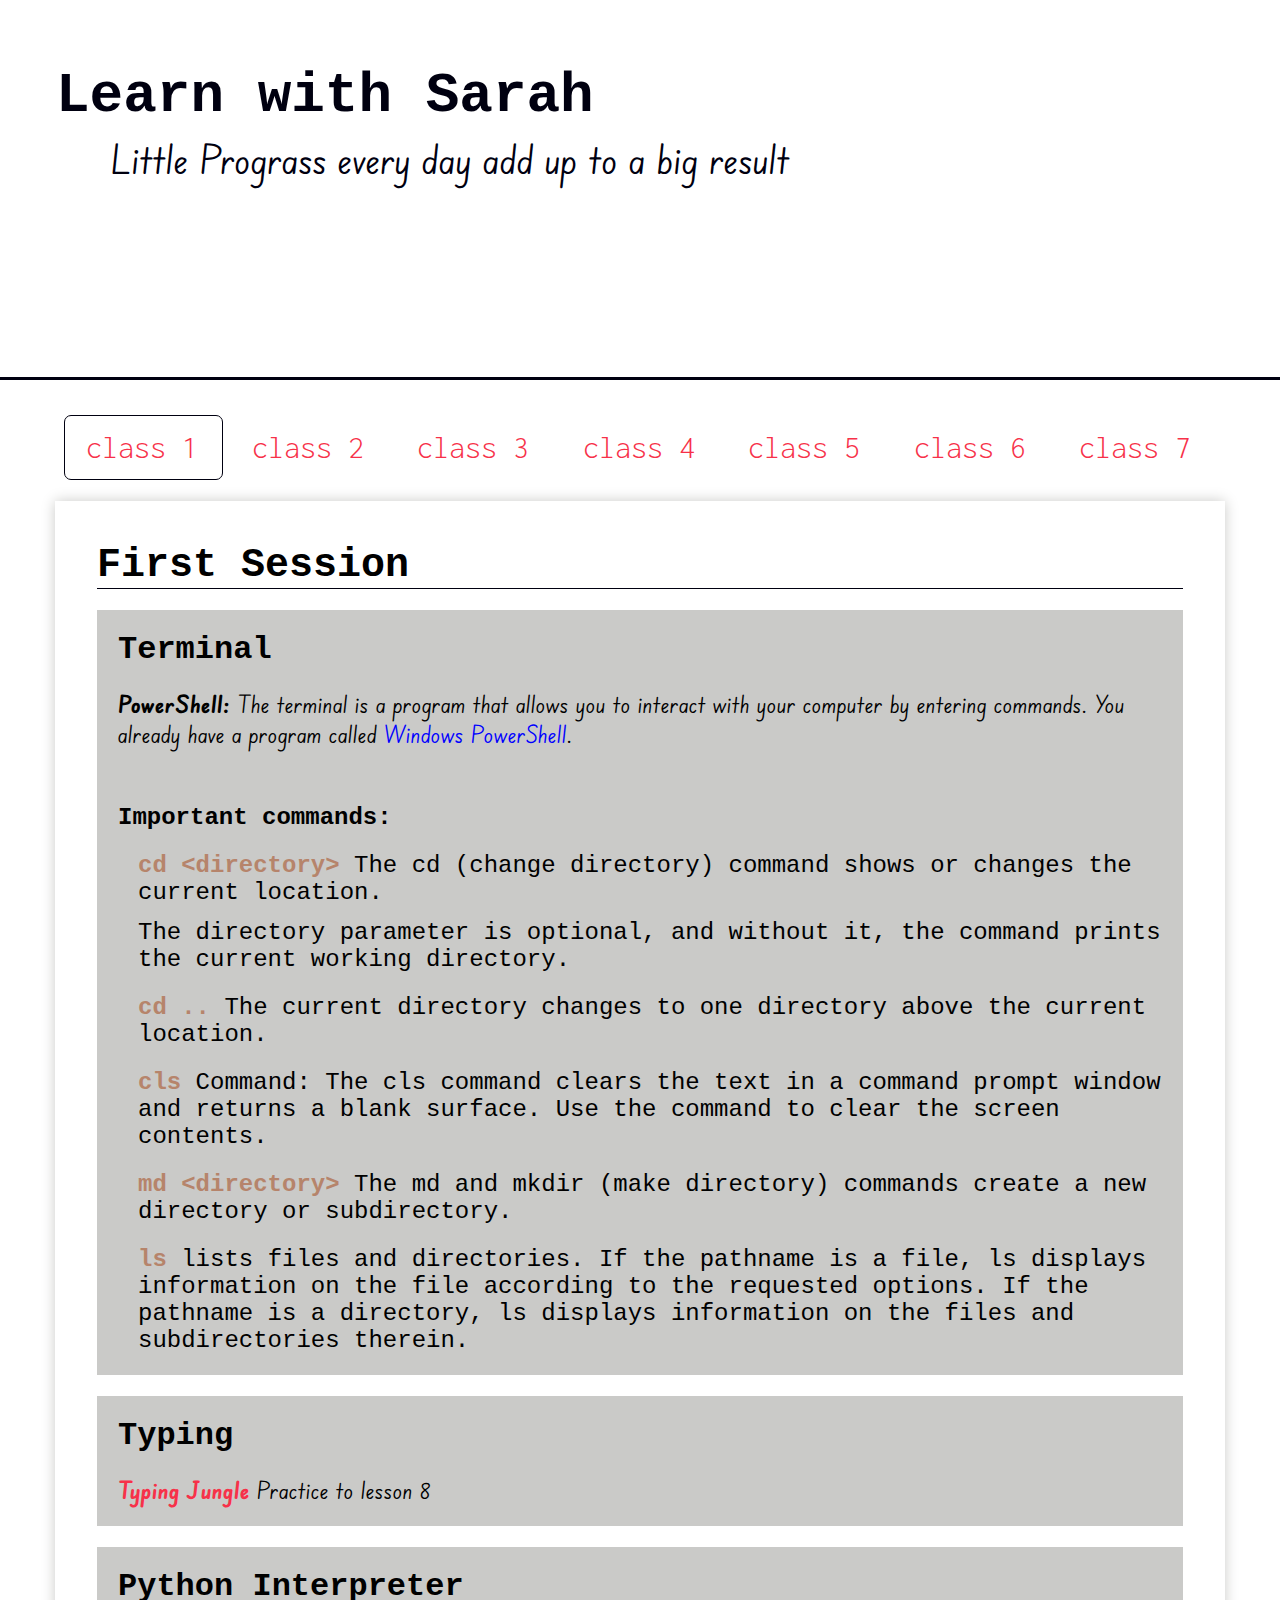
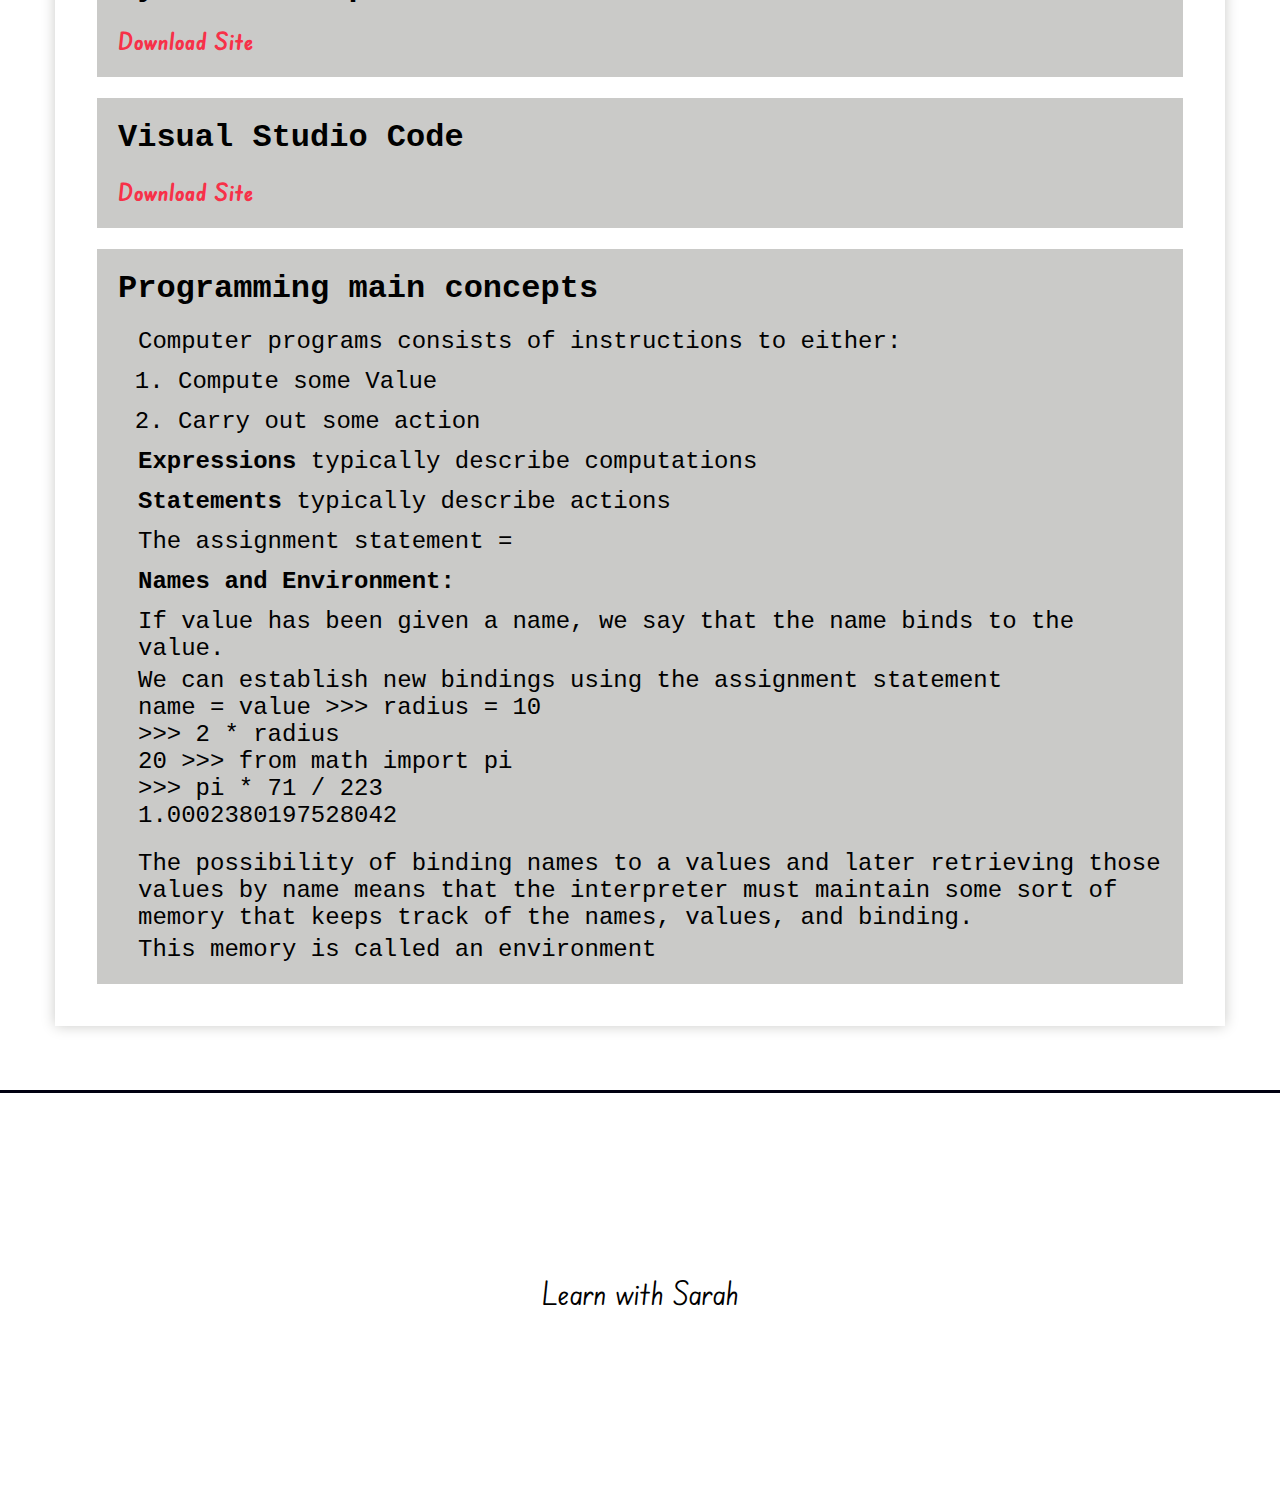
<file: index.html>
<!DOCTYPE html>
<html lang="en">
  <head>
    <meta charset="UTF-8" />
    <meta name="viewport" content="width=device-width, initial-scale=1.0" />
    <meta http-equiv="cache-control" content="no-cache" />
    <meta http-equiv="expires" content="0" />
    <meta http-equiv="pragma" content="no-cache" />
    <title>Learn</title>
    <link rel="stylesheet" href="css/utilities.css" />
    <link rel="stylesheet" href="css/style.css" />
  </head>
  <body>
    <header class="main-header">
      <section>
        <h1>Learn with <span>Sarah</span></h1>
        <p>Little Prograss every day add up to a big result</p>
      </section>
    </header>
    <main>
      <nav class="navigation-bar">
        <div class="class active"><a href="index.html">class 1</a></div>
        <div class="class"><a href="classes/class2.html">class 2</a></div>
        <div class="class"><a href="#">class 3</a></div>
        <div class="class"><a href="#">class 4</a></div>
        <div class="class"><a href="#">class 5</a></div>
        <div class="class"><a href="#">class 6</a></div>
        <div class="class"><a href="#">class 7</a></div>
      </nav>
      <section class="content-container">
        <header class="m-all border-bottom">
          <h2>First Session</h2>
        </header>
        <article class="m-all p-all">
          <h3 class="monospace f-size-2">Terminal</h3>
          <p class="edufont f-size-small m-t">
            <b>PowerShell:</b> The terminal is a program that allows you to
            interact with your computer by entering commands. You already have a
            program called <span class="program">Windows PowerShell</span>.
          </p>
          <h4 class="monospace f-size-small b-m-t">
            <b>Important commands:</b>
          </h4>
          <ul class="monospace f-size-small m-t">
            <li class="m-t">
              <b class="code">cd &lt;directory&gt;</b> The cd (change directory)
              command shows or changes the current location.
            </li>
            <li>
              The directory parameter is optional, and without it, the command
              prints the current working directory.
            </li>
            <li class="m-t">
              <b class="code">cd ..</b> The current directory changes to one
              directory above the current location.
            </li>

            <li class="m-t">
              <b class="code">cls</b> Command: The cls command clears the text
              in a command prompt window and returns a blank surface. Use the
              command to clear the screen contents.
            </li>
            <li class="m-t">
              <b class="code">md &lt;directory&gt;</b> The md and mkdir (make
              directory) commands create a new directory or subdirectory.
            </li>
            <li class="m-t">
              <b class="code">ls</b> lists files and directories. If the
              pathname is a file, ls displays information on the file according
              to the requested options. If the pathname is a directory, ls
              displays information on the files and subdirectories therein.
            </li>
          </ul>
        </article>
        <article class="m-all p-all">
          <h3 class="monospace f-size-2">Typing</h3>
          <!-- https://www.edclub.com/library/typing-jungle -->
          <p class="edufont f-size-small m-t">
            <b
              ><a href="https://www.edclub.com/library/typing-jungle"
                >Typing Jungle</a
              ></b
            >
            Practice to lesson 8
          </p>
        </article>
        <article class="m-all p-all">
          <h3 class="monospace f-size-2">Python Interpreter</h3>
          <p class="edufont f-size-small m-t">
            <b><a href="https://www.python.org/downloads/">Download Site</a></b>
          </p>
        </article>
        <article class="m-all p-all">
          <h3 class="monospace f-size-2">Visual Studio Code</h3>
          <p class="edufont f-size-small m-t">
            <b
              ><a href="https://code.visualstudio.com/download"
                >Download Site</a
              ></b
            >
          </p>
        </article>
        <article class="m-all p-all">
          <h3 class="monospace f-size-2">Programming main concepts</h3>
          <ul class="monospace f-size-small m-t">
            <li>
              Computer programs consists of instructions to either:
              <ol>
                <li>Compute some Value</li>
                <li>Carry out some action</li>
              </ol>
            </li>
            <li><b>Expressions </b>typically describe computations</li>
            <li><b>Statements </b>typically describe actions</li>
            <li>The assignment statement <code class="code-block">=</code></li>
            <li><b>Names and Environment:</b></li>
            <li>
              <p>
                if value has been given a name, we say that the name binds to
                the value.
              </p>
              <p>
                We can establish new bindings using the assignment statement
              </p>
              <code class="code-block d-block m-t">name = value</code>
              <code class="code-block d-block m-t">
                >>> radius = 10 <br />
                >>> 2 * radius <br />
                20
              </code>
              <code class="code-block d-block m-t">
                >>> from math import pi <br />
                >>> pi * 71 / 223 <br />
                1.0002380197528042
              </code>
              <p class="m-t">
                The possibility of binding names to a values and later
                retrieving those values by name means that the interpreter must
                maintain some sort of memory that keeps track of the names,
                values, and binding.
              </p>
              <p>This memory is called an environment</p>
            </li>
          </ul>
        </article>
      </section>
    </main>
    <footer class="d-flex flex-center">
      <p class="edufont f-size-2 m-t">Learn with Sarah</p>
    </footer>
  </body>
</html>
</file>
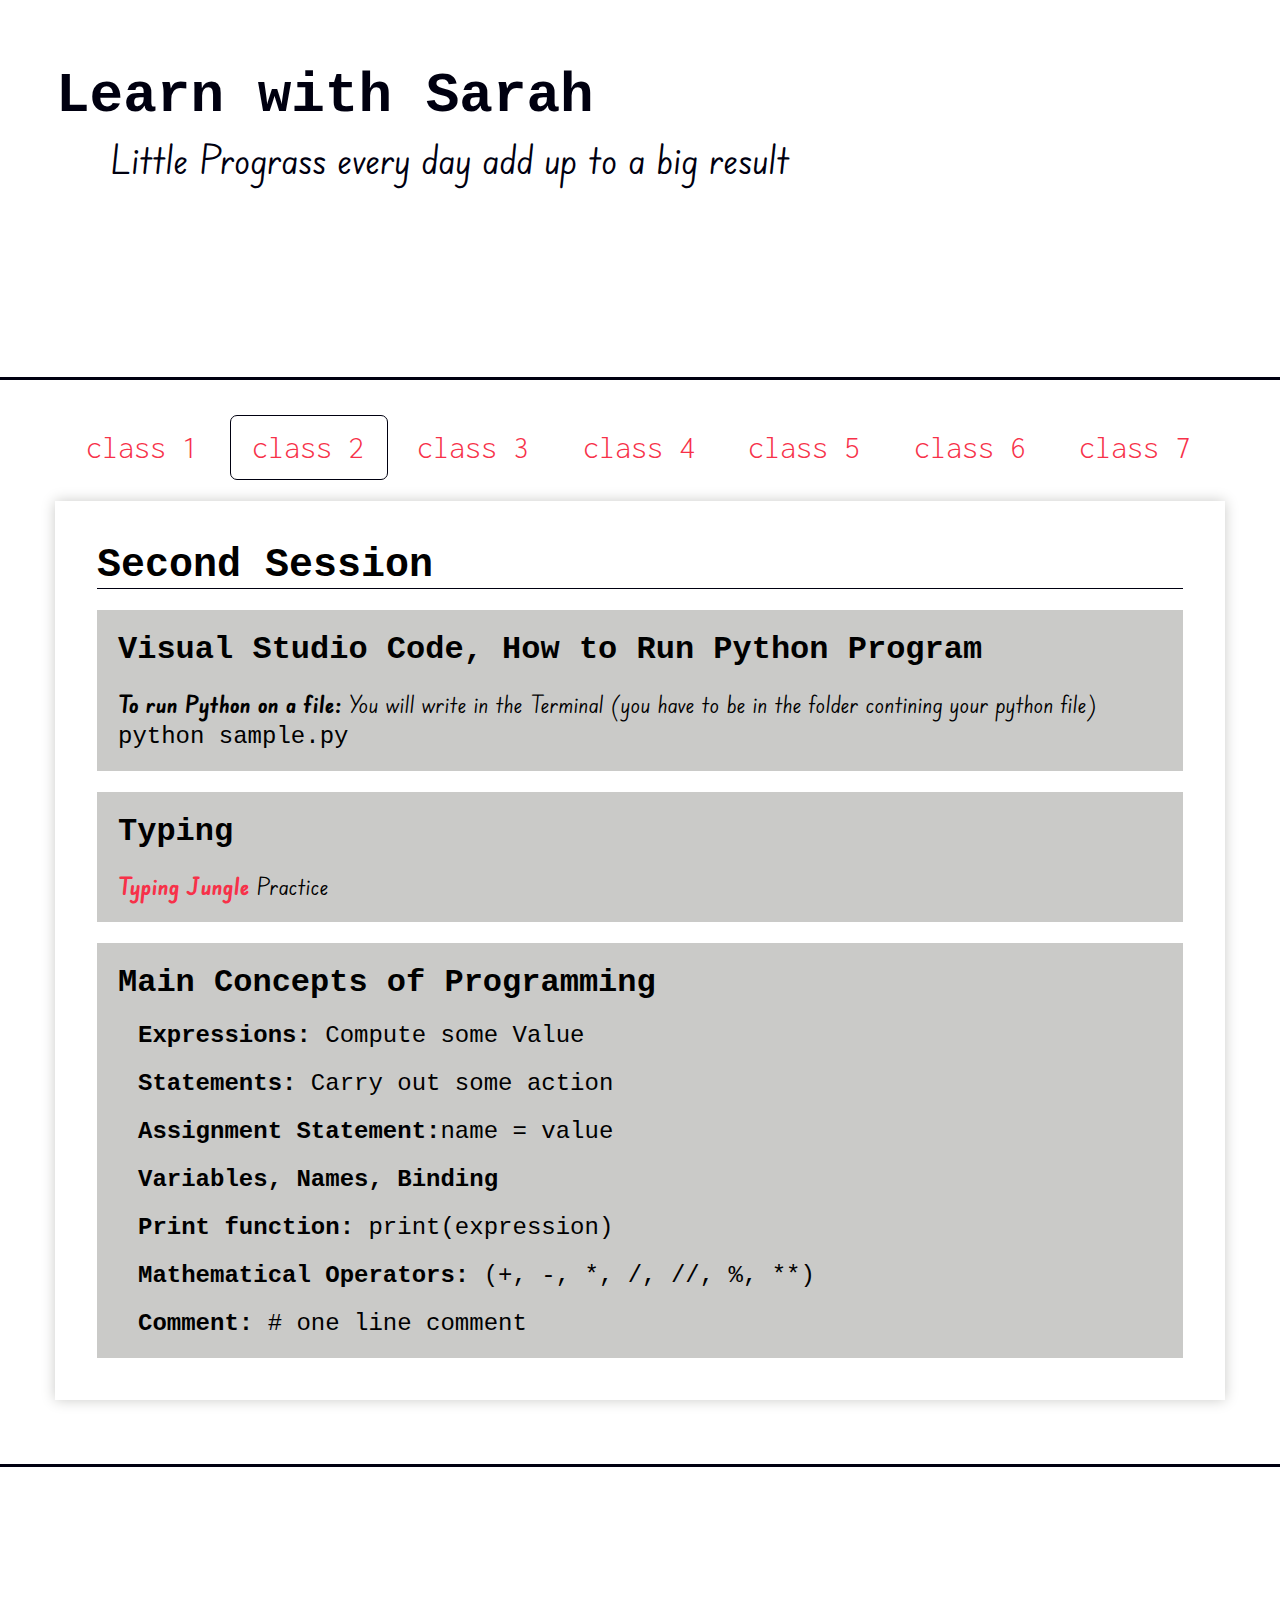
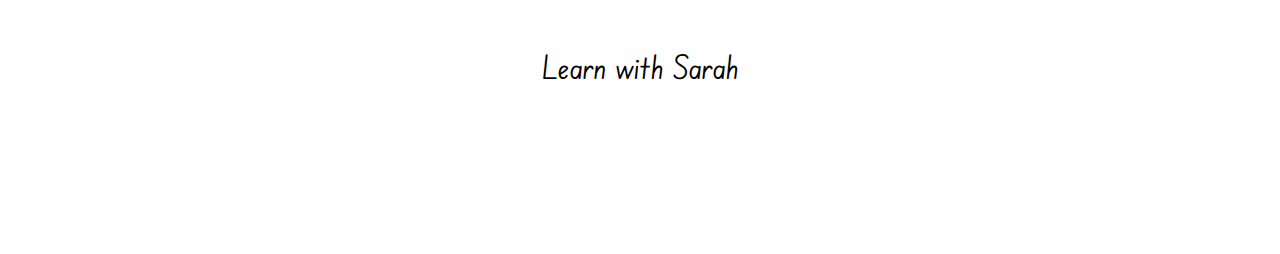
<file: classes/class2.html>
<!DOCTYPE html>
<html lang="en">
  <head>
    <meta charset="UTF-8" />
    <meta name="viewport" content="width=device-width, initial-scale=1.0" />
    <meta http-equiv="cache-control" content="no-cache" />
    <meta http-equiv="expires" content="0" />
    <meta http-equiv="pragma" content="no-cache" />
    <title>Learn</title>
    <link rel="stylesheet" href="../css/utilities.css" />
    <link rel="stylesheet" href="../css/style.css" />
  </head>
  <body>
    <header class="main-header">
      <section>
        <h1>Learn with <span>Sarah</span></h1>
        <p>Little Prograss every day add up to a big result</p>
      </section>
    </header>
    <main>
      <nav class="navigation-bar">
        <div class="class">
          <a href="../index.html">class 1</a>
        </div>
        <div class="class active"><a href="class2.html">class 2</a></div>
        <div class="class"><a href="#">class 3</a></div>
        <div class="class"><a href="#">class 4</a></div>
        <div class="class"><a href="#">class 5</a></div>
        <div class="class"><a href="#">class 6</a></div>
        <div class="class"><a href="#">class 7</a></div>
      </nav>
      <section class="content-container">
        <header class="m-all border-bottom">
          <h2>Second Session</h2>
        </header>
        <article class="m-all p-all">
          <h3 class="monospace f-size-2">
            Visual Studio Code, How to Run Python Program
          </h3>
          <p class="edufont f-size-small m-t">
            <b>to run Python on a file:</b> You will write in the Terminal (you
            have to be in the folder contining your python file)
            <code class="code-block d-block m-t">python sample.py</code>
          </p>
        </article>
        <article class="m-all p-all">
          <h3 class="monospace f-size-2">Typing</h3>
          <!-- https://www.edclub.com/library/typing-jungle -->
          <p class="edufont f-size-small m-t">
            <b
              ><a href="https://www.edclub.com/library/typing-jungle"
                >Typing Jungle</a
              ></b
            >
            Practice
          </p>
        </article>
        <article class="m-all p-all">
          <h3 class="monospace f-size-2">Main Concepts of Programming</h3>
          <ul class="monospace f-size-small m-t">
            <li>
              <p class="m-t"><b>Expressions:</b> Compute some Value</p>
            </li>
            <li>
              <p class="m-t"><b>Statements:</b> Carry out some action</p>
            </li>
            <li>
              <p class="m-t">
                <b>Assignment Statement:</b
                ><code class="code-block d-block m-t">name = value</code>
              </p>
            </li>
            <li>
              <p class="m-t">
                <b>Variables, Names, Binding</b>
              </p>
            </li>
            <li>
              <p class="m-t">
                <b>print function:</b>
                <code class="code-block d-block m-t">print(expression)</code>
              </p>
            </li>
            <li>
              <p class="m-t">
                <b>Mathematical Operators:</b> (+, -, *, /, //, %, **)
              </p>
            </li>
            <li>
              <p class="m-t">
                <b>Comment:</b>
                <code class="code-block d-block m-t"># one line comment</code>
              </p>
            </li>
          </ul>
        </article>
      </section>
    </main>
    <footer class="d-flex flex-center">
      <p class="edufont f-size-2 m-t">Learn with Sarah</p>
    </footer>
  </body>
</html>
</file>
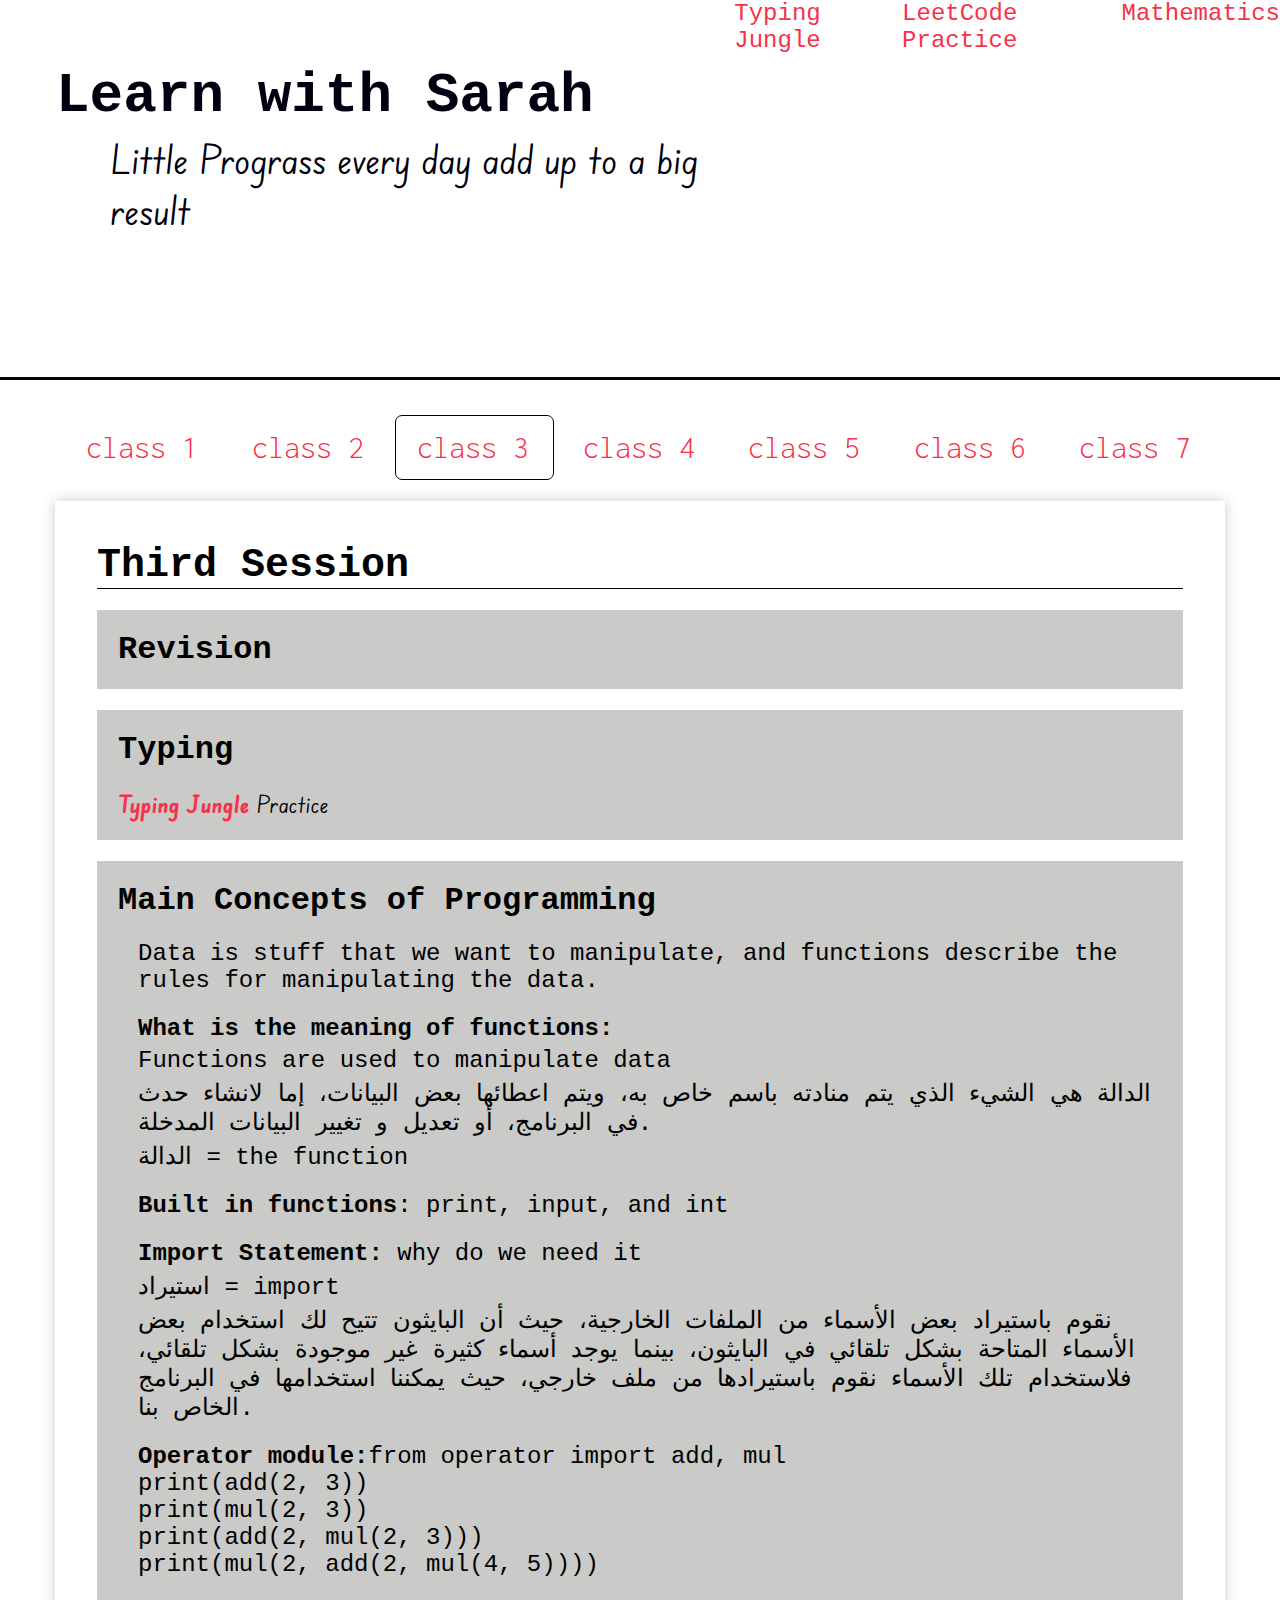
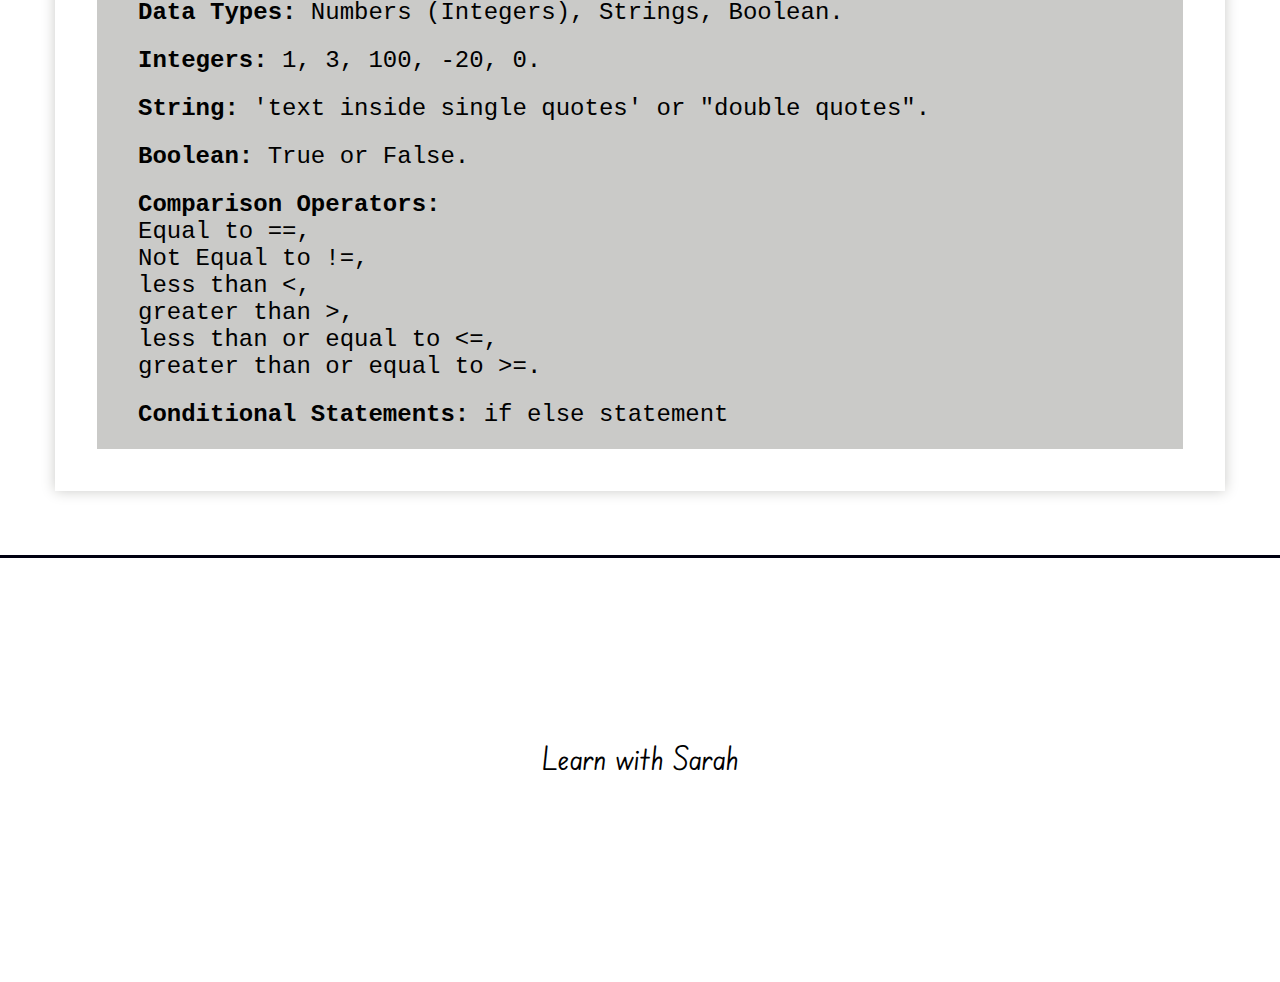
<file: classes/class3.html>
<!DOCTYPE html>
<html lang="en">
  <head>
    <meta charset="UTF-8" />
    <meta name="viewport" content="width=device-width, initial-scale=1.0" />
    <meta http-equiv="cache-control" content="no-cache" />
    <meta http-equiv="expires" content="0" />
    <meta http-equiv="pragma" content="no-cache" />
    <title>Learn</title>
    <link rel="stylesheet" href="../css/utilities.css" />
    <link rel="stylesheet" href="../css/style.css" />
  </head>
  <body>
    <header class="main-header d-flex direction-column justfy-content-between">
      <section>
        <h1>Learn with <span>Sarah</span></h1>
        <p>Little Prograss every day add up to a big result</p>
      </section>
      <nav
        class="parallel-programs monospace d-flex wrap medium-gap f-size-small"
      >
        <div><a href="#">Typing Jungle</a></div>
        <div><a href="#">LeetCode Practice</a></div>
        <div><a href="#">Mathematics</a></div>
      </nav>
    </header>
    <main>
      <nav class="navigation-bar">
        <div class="class"><a href="../index.html">class 1</a></div>
        <div class="class"><a href="class2.html">class 2</a></div>
        <div class="class active"><a href="class3.html">class 3</a></div>
        <div class="class"><a href="#">class 4</a></div>
        <div class="class"><a href="#">class 5</a></div>
        <div class="class"><a href="#">class 6</a></div>
        <div class="class"><a href="#">class 7</a></div>
      </nav>
      <section class="content-container">
        <header class="m-all border-bottom">
          <h2>Third Session</h2>
        </header>
        <article class="m-all p-all">
          <h3 class="monospace f-size-2">Revision</h3>
        </article>
        <article class="m-all p-all">
          <h3 class="monospace f-size-2">Typing</h3>
          <!-- https://www.edclub.com/library/typing-jungle -->
          <p class="edufont f-size-small m-t">
            <b
              ><a href="https://www.edclub.com/library/typing-jungle"
                >Typing Jungle</a
              ></b
            >
            Practice
          </p>
        </article>
        <article class="m-all p-all">
          <h3 class="monospace f-size-2">Main Concepts of Programming</h3>
          <ul class="monospace f-size-small m-t">
            <li>
              <p class="m-t important-text">Data is stuff that we want to manipulate, and functions describe the rules for manipulating the data.</p>
            </li>
            <li>
              <p class="m-t"><b>What is the meaning of functions:</b></p>
              <p>functions are used to manipulate data</p>
              <!-- <p class="arabic-direction">الدالة هي الشيء الذي يتم منادته واعطائه بعض البيانات، إما لإحداث تغيير أو إنشاء حدث في البرنامج، أو تعديل وتغيير البيانات.</p> -->
              <p class="arabic-direction">الدالة هي الشيء الذي يتم منادته باسم خاص به، ويتم اعطائها بعض البيانات، إما لانشاء حدث في البرنامج، أو تعديل و تغيير البيانات المدخلة.</p>
              <p class="arabic-direction">الدالة = the function</p>
            </li>
            <li>
              <p class="m-t"><b>Built in functions</b>:</b> <span class="built-in-function">print</span>, <span class="built-in-function">input</span>, and <span class="built-in-function">int</span></p>
            </li>
            <li>
              <p class="m-t"><b>Import Statement:</b> why do we need it</p>
              <p class="arabic-direction">استيراد = import</p>
              <p class="arabic-direction">نقوم باستيراد بعض الأسماء من الملفات الخارجية، حيث أن البايثون تتيح لك استخدام بعض الأسماء المتاحة بشكل تلقائي في البايثون، بينما يوجد أسماء كثيرة غير موجودة بشكل تلقائي، فلاستخدام تلك الأسماء نقوم باستيرادها من ملف خارجي، حيث يمكننا استخدامها في البرنامج الخاص بنا.</p>
            </li>
            <li>
                <p class="m-t">
                  <b>operator module:</b
                  ><code class="code-block d-block m-t">from operator import add, mul<br>
                    print(add(2, 3))<br>
                    print(mul(2, 3))<br>
                    print(add(2, mul(2, 3)))<br>
                    print(mul(2, add(2, mul(4, 5))))</code>
                </p>
              </li>
              <li>
                <p class="m-t">
                  <b>Data Types:</b> Numbers (Integers), Strings, Boolean.
                </p>
                <p class="m-t"> <b>Integers:</b> 1, 3, 100, -20, 0. </p>
                <p class="m-t"> <b>String:</b> 'text inside single quotes' or "double quotes". </p>
                <p class="m-t"> <b>Boolean:</b> True or False. </p>
                <p class="m-t"> <b>Comparison Operators:</b><br> 
                  Equal to <span class="operators">==</span>, <br>
                  Not Equal to <span class="operators">!=</span>, <br>
                  less than <span class="operators">&lt;</span>, <br>
                  greater than <span class="operators">&gt;</span>, <br>
                  less than or equal to <span class="operators">&lt;=</span>, <br>
                  greater than or equal to <span class="operators">&gt;=</span>. </p>
              </li>
            <li>
              <p class="m-t">
                <b>Conditional Statements:</b> if else statement</p>
            </li>
            
          </ul>
        </article>
      </section>
    </main>
    <footer class="d-flex flex-center">
      <p class="edufont f-size-2 m-t">Learn with Sarah</p>
    </footer>
  </body>
</html>
</file>
<file: css/utilities.css>
@import url('https://fonts.googleapis.com/css2?family=Edu+SA+Beginner:wght@400;500;600;700&display=swap');
html{
    --main-dark: #000010;
    --main-light: #cacac8;
    --white: #ffffff;
    --main-right: #f73149;
    --main-line: #b6846b;
    --right-ruler: 144px;
    --top-ruler: 89px;
}
.m-t{
    margin-block-start: 21px;
}
.b-m-t{ /* big margin top */
    margin-block-start: 55px;
}
.m-x{
    margin-inline: 21px;
}
.m-y{
    margin-block: 21px;
}
.m-all{
    margin: 21px;
}
.p-all{
    padding: 21px;
}
.border-bottom{
    border-bottom: 1px solid var(--main-dark) ;
}
.monospace{
    font-family: monospace;
}
.edufont{
    font-family: 'Edu SA Beginner';
}
.f-size-2{
    font-size: 2rem;
}
.f-size-small{
    font-size: 1.5rem;
}
ul{
    list-style: none;
}
.program{
    color: blue;
}
.code{
    color: var(--main-line);
}
.d-flex{
    display: flex;
}
.flex-center{
    align-items: center;
    justify-content: center;
}
</file>
<file: css/style.css>
@import url('https://fonts.googleapis.com/css2?family=Edu+SA+Beginner:wght@400;500;600;700&display=swap');
@import url('https://fonts.googleapis.com/css2?family=Inconsolata:wght@200;300;400&display=swap');
html{
    --main-dark: #000010;
    --main-light: #cacac8;
    --white: #ffffff;
    --main-right: #f73149;
    --main-line: #b6846b;
    --right-ruler: 7rem;
    --top-ruler: 4rem;
    --clamp: clamp(1rem, -0.875rem + 8.333333vw, 3.5rem);
    --clamp-paragraph: clamp(1rem, -0.875rem + 8.333333vw, 2.5rem);
}
*{
    margin: 0;
}
::selection{
    background-color: var(--white);
    color: var(--main-right);
}
a{
    text-decoration: none;
    color: var(--main-dark);
    color: var(--main-right);
}
ul{
    list-style: none;
    padding-inline-start: 20px;
}
li{
    margin-block-start: 13px;
}
p{
    margin-block-start: 5px;
}
p::first-letter{
    text-transform: capitalize;
}
header.main-header{
    height: 377px;
    
    background-repeat: no-repeat;
    background-size: cover;
    background-position: right;
    background-clip: padding-box;
    /* background-image:  url('../img/bird.png');  */
    /* background-image:
    linear-gradient(to bottom, rgba(245, 246, 252, 0.22) 70%, var(--main-light)),
    url('../img/bird.png'); */
    background-position: top;
    /* background-color: var(--white); */
    border-bottom: 3px solid var(--main-dark);
    color: var(--main-dark);
}
header section{
    margin-inline-start: var(--clamp);
    padding-block-start: var(--top-ruler);
}
header h1, header h2{
    font-family: monospace;
}
header h1{
    font-size: var(--clamp);
}
header h2{
    font-size: var(--clamp-paragraph);
}
header section p{
    font-family: 'Edu SA Beginner', monospace;
    font-size: var(--clamp-paragraph);
    margin-inline-start: 55px;
}
main{
    margin-block-start: 35px;
    /*display: grid;
     grid-template-columns: 1fr 4fr; 
     margin-inline-start: var(--right-ruler);
    margin-block-start: var(--top-ruler); 

    @media (max-width: 1024px) {
        grid-template-columns: 1fr 2fr; 
    }
    
    @media (max-width: 600px) {
    grid-template-columns: 1fr; 
    } */
}
nav.navigation-bar{
    width: 90%;
    margin: auto;
    display: flex;
    gap: 7px;
    flex-wrap: wrap;
    /* padding: 2rem; */
    font-family: 'Inconsolata';
    font-weight: 300;

    /* @media (max-width: 600px) {
        display: block;
    } */
}
main nav div.class{
    /* font-family: monospace; */
    font-size: 2rem;
    padding: 15px 21px;
    background-color: var(--white);
    /* border-bottom: 2px solid var(--main-light); */
    margin-block-end: 21px;
    border: 1px solid transparent;
    border-radius: 7px;
    flex: 1;
}
/* main nav div.class:not(:first-child){
    margin-inline-start: 10px;
} */
main nav div.class:hover{
    border: 1px solid var(--main-dark);
}
main nav div.class.active{
    /* font-weight: 400; */
    border: 1px solid var(--main-dark);
}
main .content-container{
    /* border: 1px solid var(--main-light); */
    margin-inline: 55px;
    padding: 21px;
    box-shadow: 0 0 13px var(--main-light);
    @media (max-width: 700px) {
        margin-inline: 5px;
        padding: 3px;
    }
}
article{
    background-color: var(--main-light);
}
footer{
    height: 377px;
    margin-block-start: var(--top-ruler);
    border-top: 3px solid var(--main-dark)
}
footer p{
    text-align: center;
}
</file>
